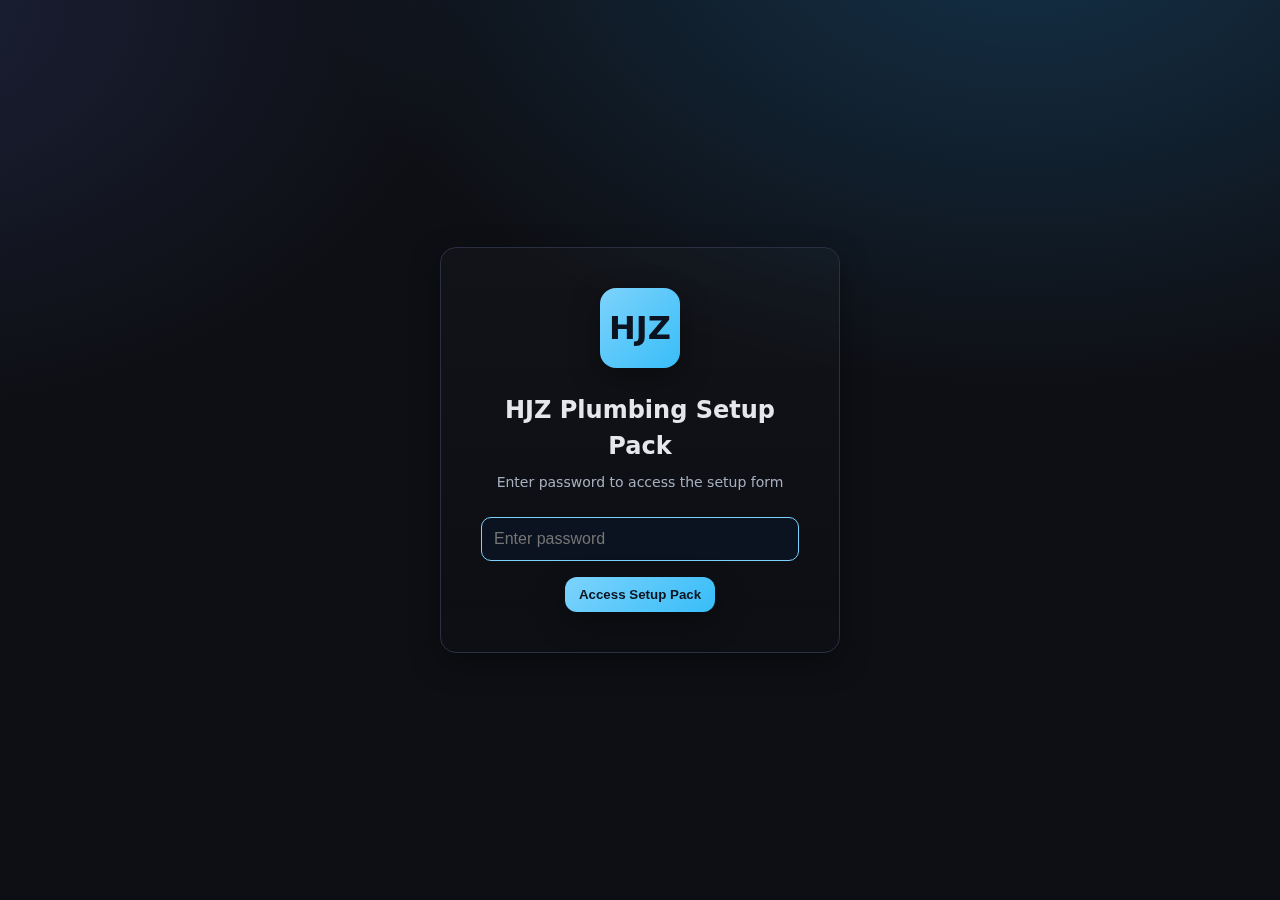
<file: index.html>
<!DOCTYPE html>
<html lang="en">
  <head>
    <meta charset="utf-8" />
    <meta name="viewport" content="width=device-width, initial-scale=1" />
    <title>HJZ Plumbing — Setup Pack Login</title>
    <link rel="stylesheet" href="css/styles.css" />
  </head>
  <body>
    <div class="login-container">
      <div class="login-card">
        <div class="login-logo">HJZ</div>
        <h2>HJZ Plumbing Setup Pack</h2>
        <p>Enter password to access the setup form</p>

        <form id="loginForm">
          <input
            type="password"
            id="password"
            placeholder="Enter password"
            required
            autocomplete="off"
          />
          <button type="submit">Access Setup Pack</button>
          <div id="errorMessage" class="error-message">
            Incorrect password. Please try again.
          </div>
        </form>
      </div>
    </div>

    <script src="js/auth.js"></script>
  </body>
</html>
</file>
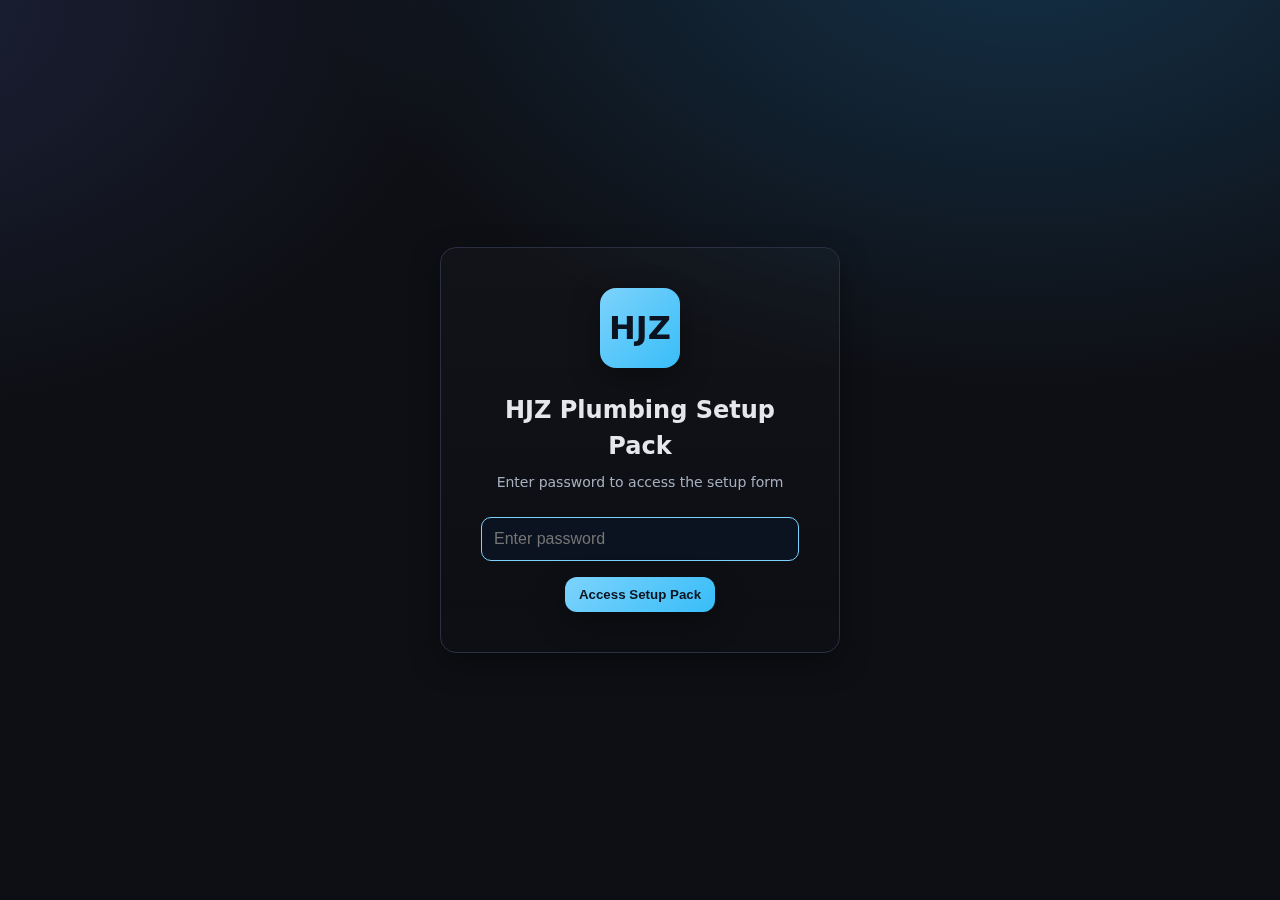
<file: setup.html>
<!DOCTYPE html>
<html lang="en">
  <head>
    <meta charset="utf-8" />
    <meta name="viewport" content="width=device-width, initial-scale=1" />
    <title>HJZ Plumbing — Setup Pack for Henry</title>
    <link rel="stylesheet" href="css/styles.css" />
  </head>
  <body id="setupPage">
    <div class="container">
      <header>
        <div class="title">
          <div class="logo">HJZ</div>
          <div>
            <h1>HJZ Plumbing — Setup Pack for Henry</h1>
            <div class="sub">
              Everything in your name. Clear steps. Tick as you go. Your email
              for invites is <b>ivanaguilarmari@gmail.com</b>.
            </div>
          </div>
        </div>
        <div class="bar">
          <button class="ghost" id="markAll">Mark all complete</button>
          <button class="ghost" id="resetAll">Reset</button>
          <button id="sendEmail">Send form to Ivan</button>
        </div>
      </header>

      <section class="card">
        <h3>Tools we will use and why</h3>
        <div class="tools-list">
          <div class="tool-item">
            <span class="tag">ServiceM8</span>
            <p>
              Your job board. Keep using it to view, schedule, and manage jobs.
              We will connect bookings here where possible.
            </p>
          </div>
          <div class="tool-item">
            <span class="tag">Google Calendar</span>
            <p>
              Shared "Jobs" calendar the assistant offers to customers. Easy to
              see on your phone.
            </p>
          </div>
          <div class="tool-item">
            <span class="tag">Stripe</span>
            <p>Deposit and balance links so you get paid faster.</p>
          </div>
          <div class="tool-item">
            <span class="tag">WhatsApp Business</span>
            <p>
              Start with the phone app plus WhatsApp Web for quick replies.
              Later upgrade to the Business Platform if you want automatic
              reminders and review requests.
            </p>
          </div>
          <div class="tool-item">
            <span class="tag">ElevenLabs</span>
            <p>
              Natural voice for the call-answering assistant. Your voice if you
              want, with consent.
            </p>
          </div>
          <div class="tool-item">
            <span class="tag">Data store</span>
            <p>
              Google Sheets and Airtable for managing customer data, jobs, and payments. Airtable provides nicer views and forms.
            </p>
          </div>
          <div class="tool-item">
            <span class="tag">Twilio</span>
            <p>
              UK business number with routing and SMS capabilities. WhatsApp Business Platform integration for automatic messaging. Pay-as-you-go pricing.
            </p>
          </div>
          <div class="tool-item">
            <span class="tag">WordPress</span>
            <p>
              Optimize your existing site for better integration with the automation system and improved performance.
            </p>
          </div>
        </div>
      </section>

      <!-- ACCOUNTS AND ACCESS -->
      <h2 style="margin: 32px 4px 20px">
        Accounts to use or create, plan to pick, and how to give me access
      </h2>

      <!-- ServiceM8 -->
      <section class="card">
        <h3>ServiceM8 <span class="pill">Keep current plan</span></h3>
        <p>
          Use your current account. If we connect the assistant directly, we
          will use a Private Integration API Key.
        </p>
        <div class="steps">
          <div class="step">
            <div
              class="check"
              data-id="sm8-1"
              role="checkbox"
              aria-checked="false"
              title="Mark complete"
            ></div>
            <span
              ><b>Invite me as staff</b><br />
              Path
              <span class="path">Account → Settings → Staff → Invite Staff</span
              ><br />
              Enter email <span class="path">ivanaguilarmari@gmail.com</span
              ><br />
              Choose a role that can view jobs and Scheduling. We can tighten
              later.
            </span>
          </div>
          <div class="step">
            <div
              class="check"
              data-id="sm8-2"
              role="checkbox"
              aria-checked="false"
            ></div>
            <span
              ><b>Create a Private Integration API Key</b> if we connect
              directly<br />
              Path
              <span class="path"
                >Settings → API Access / API Keys → New Key</span
              ><br />
              Store it in a password manager. Do not email the full key. Share
              securely.
            </span>
          </div>
        </div>
        <div class="cta-row small">
          <button class="copy" data-copy="ivanaguilarmari@gmail.com">
            Copy invite email
          </button>
        </div>
      </section>

      <!-- Google Calendar -->
      <section class="card">
        <h3>Google Calendar <span class="pill">Free</span></h3>
        <p>
          Create a calendar named “Jobs” and share it so the assistant can add
          and move bookings.
        </p>
        <div class="steps">
          <div class="step">
            <div class="check" data-id="gcal-1"></div>
            <span><b>Create “Jobs”</b> in Google Calendar</span>
          </div>
          <div class="step">
            <div class="check" data-id="gcal-2"></div>
            <span
              ><b>Share</b> with
              <span class="path">ivanaguilarmari@gmail.com</span> and set
              permission <b>Make changes to events</b></span
            >
          </div>
        </div>
        <div class="small">
          Optional add others later if you want someone else to see bookings.
        </div>
      </section>

      <!-- Google Business Profile -->
      <section class="card">
        <h3>Google Business Profile <span class="pill">Free</span></h3>
        <p>
          Add me as Manager so I can help tidy services, hours, photos, and reply
          to reviews.
        </p>
        <div class="steps">
          <div class="step">
            <div class="check" data-id="gbp-1"></div>
            <span
              >Open <b>business.google.com</b> → Settings →
              <b>People & access</b> → Add Manager<br />
              Enter <span class="path">ivanaguilarmari@gmail.com</span>
            </span>
          </div>
        </div>
      </section>

      <!-- Google Drive -->
      <section class="card">
        <h3>Google Drive / Sheets <span class="pill">Free</span></h3>
        <p>
          Create a folder for the project. We will keep three tabs there called
          Customers, Jobs, Payments.
        </p>
        <div class="steps">
          <div class="step">
            <div class="check" data-id="gdrive-1"></div>
            <span
              >Create folder <span class="path">HJZ Automation</span> in Google
              Drive</span
            >
          </div>
          <div class="step">
            <div class="check" data-id="gdrive-2"></div>
            <span
              >Share the folder as <b>Editor</b> with
              <span class="path">ivanaguilarmari@gmail.com</span></span
            >
          </div>
        </div>
      </section>

      <!-- Stripe -->
      <section class="card">
        <h3>Stripe <span class="pill">Pay-as-you-go</span></h3>
        <p>
          We will create deposit and balance links and invoices. You keep
          payouts to your bank.
        </p>
        <div class="steps">
          <div class="step">
            <div class="check" data-id="stripe-1"></div>
            <span
              >In Dashboard → Settings → <b>Team and security</b> →
              <b>Add member</b><br />
              Invite <span class="path">ivanaguilarmari@gmail.com</span> with
              role <b>Developer</b></span
            >
          </div>
        </div>
        <div class="cta-row small">
          <button class="copy" data-copy="ivanaguilarmari@gmail.com">
            Copy invite email
          </button>
        </div>
      </section>

      <!-- WhatsApp -->
      <section class="card">
        <h3>WhatsApp Business <span class="pill">Start free</span></h3>
        <p>
          Begin with the phone app and link WhatsApp Web during our call. <b>Why I need access:</b> I'll set up quick replies and automated responses that handle customer inquiries about bookings, pricing, and availability - saving you hours of manual messaging every week.
        </p>
        <details style="margin-top: 8px">
          <summary>How we link WhatsApp Web during a video call</summary>
          <p>
            I will share a screen with the QR code. On your phone open WhatsApp
            Business → Settings → Linked devices → Link a device and scan the
            QR. You can unlink at any time.
          </p>
        </details>
        <div class="steps">
          <div class="step">
            <div class="check" data-id="wa-1"></div>
            <span
              >Have WhatsApp Business installed on your phone and open it during
              the call</span
            >
          </div>
          <div class="step">
            <div class="check" data-id="wa-2"></div>
            <span>We link WhatsApp Web and add quick replies together</span>
          </div>
        </div>
      </section>

      <!-- ElevenLabs -->
      <section class="card">
        <h3>ElevenLabs <span class="pill">Plan: Creator</span></h3>
        <p>
          Natural voice for calls. Creator plan gives us API and optional voice
          cloning if you want it.
        </p>
        <div class="steps">
          <div class="step">
            <div class="check" data-id="11l-1"></div>
            <span
              >Create an account in your name and subscribe to
              <b>Creator</b></span
            >
          </div>
          <div class="step">
            <div class="check" data-id="11l-2"></div>
            <span
              >Profile → API Keys → <b>Create “Ivan Setup”</b><br />
              Enable <b>Text-to-Speech, Voice Agents, Voice Library</b> and set
              a monthly cap. Share securely.</span
            >
          </div>
        </div>
      </section>

      <!-- Airtable -->
      <section class="card">
        <h3>Airtable <span class="pill">Recommended • Free to start</span></h3>
        <p>
          Please create this account now to save time later. Airtable gives us nicer views and forms compared to Google Sheets, and we may want to use these features as we build out your system.
        </p>
        <div class="steps">
          <div class="step">
            <div class="check" data-id="air-1"></div>
            <span
              ><b>Sign up at airtable.com</b> using your email (create a free account)</span
            >
          </div>
          <div class="step">
            <div class="check" data-id="air-2"></div>
            <span
              >Create a base named <span class="path">HJZ Automation</span> with
              three tables: Customers, Jobs, Payments</span
            >
          </div>
          <div class="step">
            <div class="check" data-id="air-3"></div>
            <span
              >Share → Invite <span class="path">ivanaguilarmari@gmail.com</span> as
              <b>Editor</b> so I can help set up the structure</span
            >
          </div>
        </div>
        <div class="cta-row small">
          <button class="copy" data-copy="ivanaguilarmari@gmail.com">
            Copy invite email
          </button>
        </div>
      </section>

      <!-- Twilio -->
      <section class="card">
        <h3>Twilio <span class="pill">Recommended • Pay-as-you-go</span></h3>
        <p>
          Please create this account now to save time later. Twilio provides a UK business number with routing and SMS capabilities, plus we may want to use the WhatsApp Business Platform for automatic messaging in the future. It's pay-as-you-go, so no upfront costs.
        </p>
        <div class="steps">
          <div class="step">
            <div class="check" data-id="twi-1"></div>
            <span
              ><b>Sign up at twilio.com</b> and create an account in your name</span
            >
          </div>
          <div class="step">
            <div class="check" data-id="twi-2"></div>
            <span>Complete account verification (ID and business details)</span>
          </div>
          <div class="step">
            <div class="check" data-id="twi-3"></div>
            <span
              >Console → Account → Users & Permissions → Add User<br />
              Invite <span class="path">ivanaguilarmari@gmail.com</span> with
              <b>Developer</b> role so I can help set up phone numbers and messaging</span
            >
          </div>
        </div>
        <div class="cta-row small">
          <button class="copy" data-copy="ivanaguilarmari@gmail.com">
            Copy invite email
          </button>
        </div>
      </section>

      <!-- WordPress -->
      <section class="card">
        <h3>WordPress <span class="pill">Keep current hosting</span></h3>
        <p>
          Your site already has Call, WhatsApp, and Book buttons. I need access to further optimize the site, improve page speed, and ensure everything integrates smoothly with the automation system.
        </p>
        <div class="steps">
          <div class="step">
            <div class="check" data-id="wp-1"></div>
            <span
              >Users → Add New → create an account for me as
              <b>Administrator</b> for setup<br /><span class="small"
                >After go-live, I will switch to a safer role like
                Editor</span
              ></span
            >
          </div>
        </div>
      </section>

      <!-- CHOICES -->
      <h2 style="margin: 18px 4px">Choices for Henry</h2>
      <section class="card choices">
        <div class="choice">
          <b>Working hours and arrival window</b>
          <div class="radio-row">
            <input type="radio" name="hours" id="hours-now" />
            <label for="hours-now">Answer now</label>
            <div class="answer">
              <textarea
                placeholder="Write your working days and earliest/latest arrival"
              ></textarea>
            </div>
          </div>
          <div class="radio-row">
            <input type="radio" name="hours" id="hours-site" />
            <label for="hours-site">Use my website/Google to get this info</label>
          </div>
        </div>

        <div class="choice">
          <b>Service areas</b>
          <div class="radio-row">
            <input type="radio" name="areas" id="areas-now" />
            <label for="areas-now">Answer now</label>
            <div class="answer">
              <textarea
                placeholder="List postcodes or areas"
              ></textarea>
            </div>
          </div>
          <div class="radio-row">
            <input type="radio" name="areas" id="areas-site" />
            <label for="areas-site">Use my website/Google to get this info</label>
          </div>
        </div>

        <div class="choice">
          <b>Deposit amount and refund rules</b>
          <div class="radio-row">
            <input type="radio" name="deposit" id="dep-now" />
            <label for="dep-now">Answer now</label>
            <div class="answer">
              <textarea
                placeholder="Example: £30 to hold a slot. Refundable if cancelled 24h before."
              ></textarea>
            </div>
          </div>
          <div class="radio-row">
            <input type="radio" name="deposit" id="dep-later" />
            <label for="dep-later"
              >Use current practice (I'll find it on your site)</label
            >
          </div>
        </div>

        <div class="choice">
          <b>Where bookings appear first</b>
          <div class="radio-row">
            <input type="radio" name="store" id="store-servicem8" />
            <label for="store-servicem8">ServiceM8 schedule</label>
          </div>
          <div class="radio-row">
            <input type="radio" name="store" id="store-gcal" />
            <label for="store-gcal">Google Calendar “Jobs”</label>
          </div>
          <div class="radio-row">
            <input type="radio" name="store" id="store-both" />
            <label for="store-both">Both</label>
          </div>
        </div>

        <div class="choice">
          <b>WhatsApp now or later</b>
          <div class="radio-row">
            <input type="radio" name="wa" id="wa-app" />
            <label for="wa-app">Start with the phone app</label>
          </div>
          <div class="radio-row">
            <input type="radio" name="wa" id="wa-platform" />
            <label for="wa-platform"
              >Move to the Business Platform later for automatic messages</label
            >
          </div>
        </div>

        <div class="choice">
          <b>Use your own voice for calls</b>
          <div class="radio-row">
            <input type="radio" name="voice" id="voice-yes" />
            <label for="voice-yes">Yes, clone my voice</label>
          </div>
          <div class="radio-row">
            <input type="radio" name="voice" id="voice-no" />
            <label for="voice-no">No, use a standard voice</label>
          </div>
        </div>
      </section>

      <p class="footer-note">
        Everything stays in your name. You can remove my access at any time.
      </p>
    </div>

    <script src="js/auth.js"></script>
    <script src="js/main.js"></script>
  </body>
</html>
</file>
<file: css/styles.css>
:root {
  --bg: #0e0f14;
  --card: #171923;
  --soft: #202437;
  --accent: #7dd3fc; /* sky-300 */
  --accent-2: #38bdf8; /* sky-400 */
  --ok: #22c55e;
  --text: #e5e7eb;
  --muted: #a7b0c0;
  --line: #2a2f44;
  --shadow: 0 10px 30px rgba(0, 0, 0, 0.35);
  --radius: 16px;
}

* {
  box-sizing: border-box;
}

html,
body {
  height: 100%;
}

body {
  margin: 0;
  background: radial-gradient(
      1200px 800px at 80% -10%,
      #14324a 0%,
      transparent 60%
    ),
    radial-gradient(1000px 700px at -10% 0%, #1b2138 0%, transparent 60%),
    var(--bg);
  color: var(--text);
  font: 16px/1.5 system-ui, -apple-system, Segoe UI, Roboto, Inter, Arial,
    sans-serif;
}

.container {
  max-width: 1100px;
  margin: 0 auto;
  padding: 40px 28px;
}

header {
  margin: 10px 0 40px;
  display: grid;
  grid-template-columns: 1fr auto;
  gap: 20px;
  align-items: center;
}

.title {
  display: flex;
  gap: 14px;
  align-items: center;
}

.logo {
  width: 48px;
  height: 48px;
  border-radius: 12px;
  background: linear-gradient(135deg, var(--accent), var(--accent-2));
  box-shadow: var(--shadow);
  display: grid;
  place-items: center;
  color: #0b1220;
  font-weight: 800;
  font-size: 18px;
}

h1 {
  margin: 0;
  font-size: 26px;
  letter-spacing: 0.2px;
}

.sub {
  margin-top: 4px;
  color: var(--muted);
  font-size: 14px;
}

.bar {
  display: flex;
  flex-wrap: wrap;
  gap: 10px;
}

button,
.ghost {
  background: linear-gradient(135deg, var(--accent), var(--accent-2));
  border: none;
  color: #0b1220;
  padding: 10px 14px;
  border-radius: 12px;
  font-weight: 700;
  cursor: pointer;
  box-shadow: var(--shadow);
  -webkit-tap-highlight-color: rgba(125, 211, 252, 0.3);
  touch-action: manipulation;
  user-select: none;
}

.ghost {
  background: transparent;
  color: var(--text);
  border: 1px solid var(--line);
}

.grid {
  display: grid;
  gap: 24px;
  grid-template-columns: repeat(auto-fill, minmax(320px, 1fr));
}

.tools-list {
  display: grid;
  grid-template-columns: repeat(auto-fit, minmax(300px, 1fr));
  gap: 20px;
}

.tool-item {
  display: flex;
  flex-direction: column;
  gap: 8px;
}

.tool-item .tag {
  align-self: flex-start;
}

.tool-item p {
  margin: 0;
}

.card {
  background: linear-gradient(
    180deg,
    rgba(255, 255, 255, 0.02),
    rgba(255, 255, 255, 0)
  );
  border: 1px solid var(--line);
  backdrop-filter: blur(6px);
  border-radius: var(--radius);
  padding: 24px;
  box-shadow: var(--shadow);
  margin-bottom: 16px;
}

.card h3 {
  margin: 0 0 12px;
  font-size: 18px;
}

.card p {
  margin: 10px 0;
  color: var(--muted);
  line-height: 1.6;
}

.tag {
  display: inline-block;
  margin-right: 8px;
  margin-top: 6px;
  padding: 4px 10px;
  border-radius: 999px;
  background: #0f172a;
  border: 1px solid var(--line);
  color: #9fb0c9;
  font-size: 12px;
}

.steps {
  margin-top: 16px;
  border-top: 1px dashed var(--line);
  padding-top: 16px;
}

.step {
  display: flex;
  gap: 14px;
  align-items: flex-start;
  margin: 16px 0;
}

.check {
  width: 24px;
  height: 24px;
  border-radius: 8px;
  border: 1px solid var(--line);
  display: grid;
  place-items: center;
  cursor: pointer;
  flex: 0 0 24px;
  background: #0b1220;
  transition: all 0.2s ease;
  -webkit-tap-highlight-color: rgba(125, 211, 252, 0.3);
  touch-action: manipulation;
  user-select: none;
}

.check:hover,
.check:active {
  border-color: var(--accent);
  transform: scale(1.05);
}

.check.done {
  background: linear-gradient(135deg, #34d399, #10b981);
  border-color: transparent;
  color: #0b1220;
  font-weight: 900;
}

.step span {
  display: block;
}

.copy {
  background: #0b1220;
  border: 1px solid var(--line);
  color: var(--text);
  padding: 6px 10px;
  border-radius: 10px;
  cursor: pointer;
  font-size: 12px;
  -webkit-tap-highlight-color: rgba(125, 211, 252, 0.3);
  touch-action: manipulation;
  user-select: none;
}

.row {
  display: flex;
  gap: 8px;
  flex-wrap: wrap;
  align-items: center;
  margin: 6px 0;
}

.path {
  font-family: ui-monospace, SFMono-Regular, Menlo, Consolas, monospace;
  font-size: 12.5px;
  color: #bcd3ec;
  background: #0b1220;
  border: 1px solid var(--line);
  padding: 6px 10px;
  border-radius: 10px;
}

details {
  border: 1px solid var(--line);
  border-radius: 12px;
  padding: 10px;
  background: rgba(255, 255, 255, 0.02);
}

summary {
  cursor: pointer;
  font-weight: 700;
}

.choices .choice {
  background: #0b1220;
  border: 1px solid var(--line);
  border-radius: 12px;
  padding: 12px;
  margin-top: 10px;
}

.radio-row {
  display: grid;
  grid-template-columns: auto 1fr;
  gap: 14px;
  align-items: start;
  margin-top: 8px;
}

.radio-row input {
  transform: scale(1.1);
  margin-top: 2px;
}

.radio-row label {
  line-height: 1.4;
  word-wrap: break-word;
}

.answer {
  display: none;
  grid-column: 1 / -1;
  margin-top: 10px;
}

.choice input[type="radio"]:checked + label + .answer {
  display: block;
}

.footer-note {
  color: var(--muted);
  font-size: 12px;
  margin-top: 20px;
}

.pill {
  display: inline-block;
  padding: 4px 10px;
  border-radius: 999px;
  border: 1px solid var(--line);
  background: #0b1220;
  color: #93c5fd;
  font-size: 12px;
}

.ok {
  color: var(--ok);
}

.cta-row {
  display: flex;
  gap: 10px;
  margin-top: 8px;
  flex-wrap: wrap;
}

.small {
  font-size: 12px;
  color: var(--muted);
}

textarea {
  width: 100%;
  min-height: 120px;
  border-radius: 10px;
  border: 1px solid var(--line);
  background: #0b1220;
  color: var(--text);
  padding: 12px;
  font-family: system-ui, -apple-system, Segoe UI, Roboto, Inter, Arial, sans-serif;
  font-size: 14px;
  line-height: 1.5;
  resize: vertical;
  transition: border-color 0.2s ease;
}

textarea:focus {
  outline: none;
  border-color: var(--accent);
}

textarea::-webkit-scrollbar {
  width: 10px;
}

textarea::-webkit-scrollbar-track {
  background: #0e0f14;
  border-radius: 5px;
}

textarea::-webkit-scrollbar-thumb {
  background: var(--line);
  border-radius: 5px;
}

textarea::-webkit-scrollbar-thumb:hover {
  background: var(--accent);
}

/* Password Page Styles */
.login-container {
  min-height: 100vh;
  display: flex;
  align-items: center;
  justify-content: center;
  padding: 20px;
}

.login-card {
  background: linear-gradient(
    180deg,
    rgba(255, 255, 255, 0.02),
    rgba(255, 255, 255, 0)
  );
  border: 1px solid var(--line);
  backdrop-filter: blur(6px);
  border-radius: var(--radius);
  padding: 40px;
  box-shadow: var(--shadow);
  max-width: 400px;
  width: 100%;
  text-align: center;
}

.login-logo {
  width: 80px;
  height: 80px;
  border-radius: 16px;
  background: linear-gradient(135deg, var(--accent), var(--accent-2));
  box-shadow: var(--shadow);
  display: grid;
  place-items: center;
  color: #0b1220;
  font-weight: 800;
  font-size: 32px;
  margin: 0 auto 24px;
}

.login-card h2 {
  margin: 0 0 8px;
  font-size: 24px;
}

.login-card p {
  color: var(--muted);
  margin: 0 0 24px;
  font-size: 14px;
}

.login-card input[type="password"] {
  width: 100%;
  padding: 12px;
  border-radius: 10px;
  border: 1px solid var(--line);
  background: #0b1220;
  color: var(--text);
  font-size: 16px;
  margin-bottom: 16px;
  transition: border-color 0.2s ease;
}

.login-card input[type="password"]:focus {
  outline: none;
  border-color: var(--accent);
}

.error-message {
  color: #ef4444;
  font-size: 14px;
  margin: 12px 0;
  display: none;
}

.error-message.show {
  display: block;
}

/* Mobile Styles */
@media (max-width: 768px) {
  .container {
    padding: 24px 16px;
  }

  header {
    grid-template-columns: 1fr;
    gap: 16px;
    margin-bottom: 32px;
  }

  .logo {
    width: 64px;
    height: 64px;
    font-size: 24px;
  }

  .bar {
    flex-direction: column;
    width: 100%;
  }

  .bar button,
  .bar .ghost {
    width: 100%;
    padding: 12px 16px;
  }

  .grid {
    grid-template-columns: 1fr;
    gap: 20px;
  }

  .card {
    padding: 20px;
  }

  h1 {
    font-size: 22px;
  }

  .path {
    word-break: break-all;
    font-size: 11px;
  }

  .check {
    min-width: 44px;
    min-height: 44px;
    width: 44px;
    height: 44px;
    flex: 0 0 44px;
  }

  .step {
    gap: 12px;
  }

  .cta-row {
    flex-direction: column;
  }

  .cta-row button {
    width: 100%;
  }

  .login-card {
    padding: 32px 24px;
  }

  .login-logo {
    width: 72px;
    height: 72px;
    font-size: 28px;
  }
}

/* Print Styles */
@media print {
  body {
    background: #fff;
    color: #000;
  }

  .card {
    box-shadow: none;
    border-color: #ddd;
    page-break-inside: avoid;
  }

  header .bar {
    display: none;
  }

  .logo {
    color: #000;
    background: #ddd;
    box-shadow: none;
  }

  .path {
    border-color: #ccc;
    background: #f7f7f7;
    color: #111;
  }

  .check {
    border-color: #999;
  }

  .check.done::after {
    content: '✓';
    color: #10b981;
    font-weight: bold;
  }

  textarea {
    border: 1px solid #ccc;
    background: #f9f9f9;
    color: #000;
    white-space: pre-wrap;
  }

  input[type="radio"]:checked + label {
    font-weight: bold;
    text-decoration: underline;
  }

  .answer {
    display: block !important;
  }

  details {
    border-color: #ddd;
  }
}
</file>
